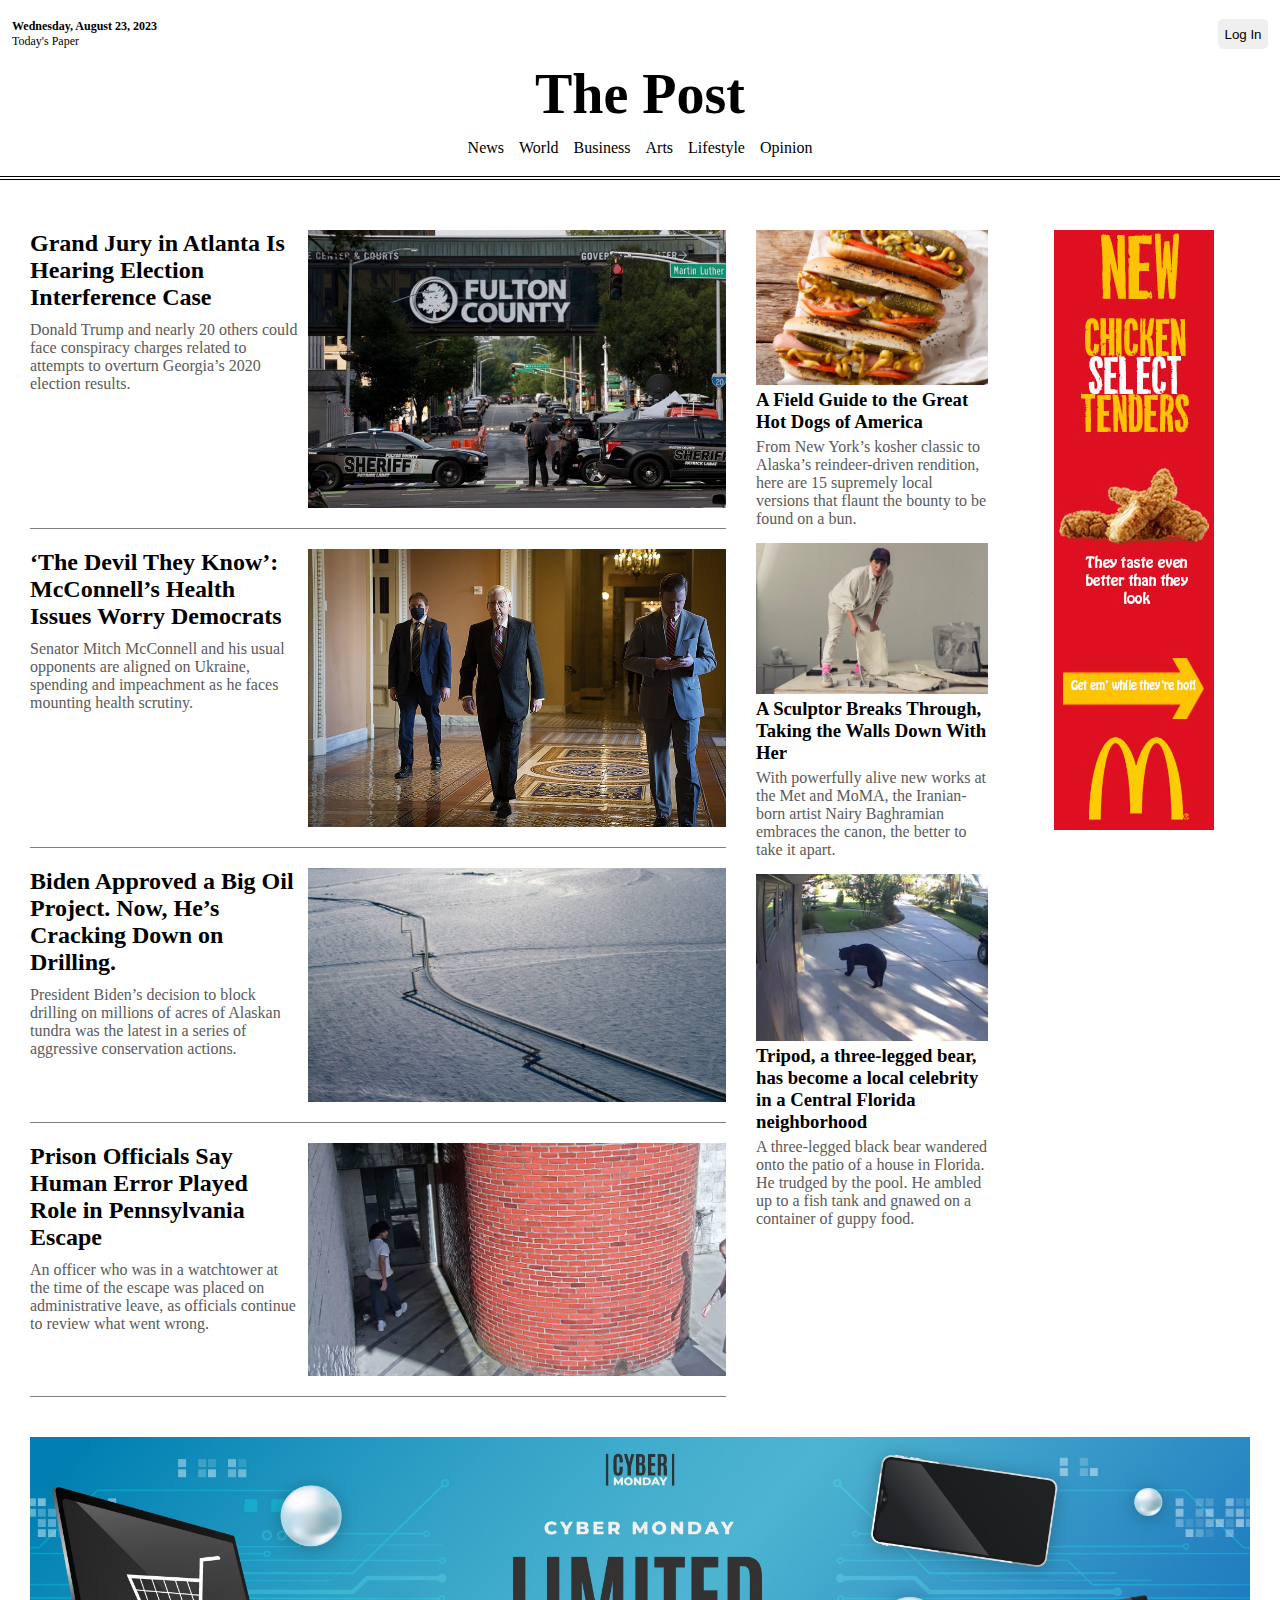
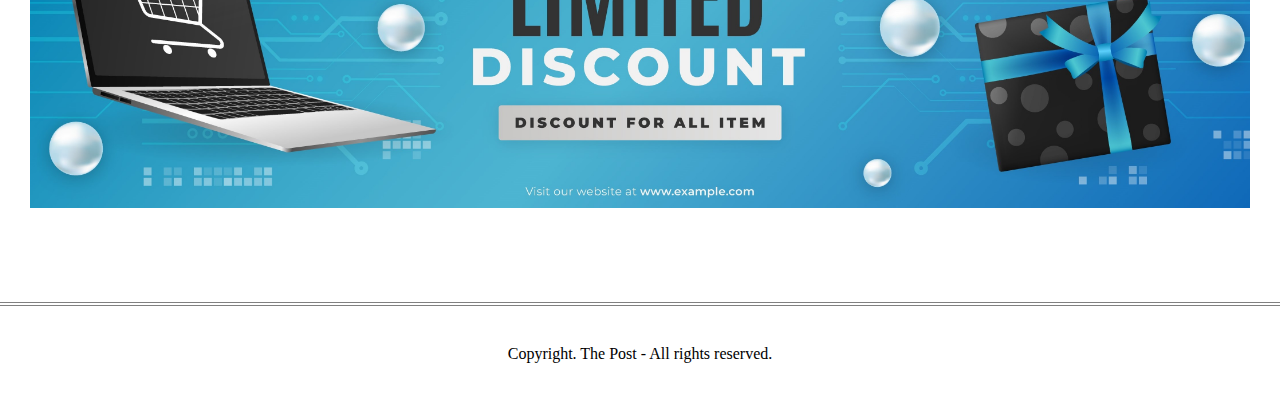
<file: index.html>
<!DOCTYPE html>
<html lang="es">
<head>
    <meta charset="UTF-8">
    <meta name="viewport" content="width=device-width, initial-scale=1.0">
    <title>The Post - news</title>
    <link rel="shortcut icon" href="img/favicon.ico" type="image/x-icon">
    <link rel="stylesheet" href="css/styles.css">
    
</head>
<body>
    <header>
        
        <div>
            <p> <span> Wednesday, August 23, 2023</span> <br>
                Today's Paper
            </p>
            <button class="login"> <a href="pages/formLogin.html">Log In</a> </button>
        </div>
        <h1><a href="#">The Post</a></h1>

        <nav>
            <ul>
                <li><a href="#">News</a></li>
                <li><a href="pages/world.html">World</a></li>
                <li><a href="pages/business.html">Business</a></li>
                <li><a href="pages/arts.html">Arts</a></li>
                <li><a href="pages/lifestyle.html">Lifestyle</a></li>
                <li><a href="pages/opinion.html">Opinion</a></li>
            </ul>
        </nav>
    </header>

    <main class="grid-container">

        <section class="sectionA">
            <article>
                <div>
                    <h2>Grand Jury in Atlanta Is Hearing Election Interference Case</h2>
                    <p>Donald Trump and nearly 20 others could face conspiracy charges related to attempts to overturn Georgia’s 2020 election results.</p>
                </div>
                <img class="imageA" src="img/image.jpg" alt="">
            </article>

            <article>
                <div>
                    <h2>‘The Devil They Know’: McConnell’s Health Issues Worry Democrats</h2>
                    <p>Senator Mitch McConnell and his usual opponents are aligned on Ukraine, spending and impeachment as he faces mounting health scrutiny.</p>
                </div>
                <img class="imageA" src="img/mcconnell.jpg" alt="">
            </article>

            <article>
                <div>
                    <h2>Biden Approved a Big Oil Project. Now, He’s Cracking Down on Drilling.</h2>
                    <p>President Biden’s decision to block drilling on millions of acres of Alaskan tundra was the latest in a series of aggressive conservation actions.</p>
                </div>
                <img class="imageA" src="img/biden.jpg" alt="">
            </article>

            <article>
                <div>
                    <h2>Prison Officials Say Human Error Played Role in Pennsylvania Escape</h2>
                    <p>An officer who was in a watchtower at the time of the escape was placed on administrative leave, as officials continue to review what went wrong.</p>
                </div>
                <img class="imageA" src="img/escape.jpg" alt="">
            </article>
        </section>

        <section class="sectionB">
            <article>
                <img class="imageB" src="img/american-hot-dog.jpg" alt="">
                <h3>A Field Guide to the Great Hot Dogs of America</h3>
                <p>From New York’s kosher classic to Alaska’s reindeer-driven rendition, here are 15 supremely local versions that flaunt the bounty to be found on a bun.</p>
            </article>

            <article>
                <img class="imageB" src="img/sculpture.jpg" alt="">
                <h3>A Sculptor Breaks Through, Taking the Walls Down With Her</h3>
                <p>With powerfully alive new works at the Met and MoMA, the Iranian-born artist Nairy Baghramian embraces the canon, the better to take it apart.</p>
            </article>

            <article>
                <img class="imageB" src="img/bear.jpg" alt="">
                <h3>Tripod, a three-legged bear, has become a local celebrity in a Central Florida neighborhood</h3>
                <p>A three-legged black bear wandered onto the patio of a house in Florida. He trudged by the pool. He ambled up to a fish tank and gnawed on a container of guppy food.</p>
            </article>
        </section>

        <aside class="adA">
            <img src="img/mcdonals.jpg" alt="">
        </aside>

         <aside class="adB">
            <img src="img/tech.jpg" alt="">
        </aside>

    </main>

    <footer>
        <p>Copyright. The Post - All rights reserved.</p>
    </footer>
</body>
</html>
</file>
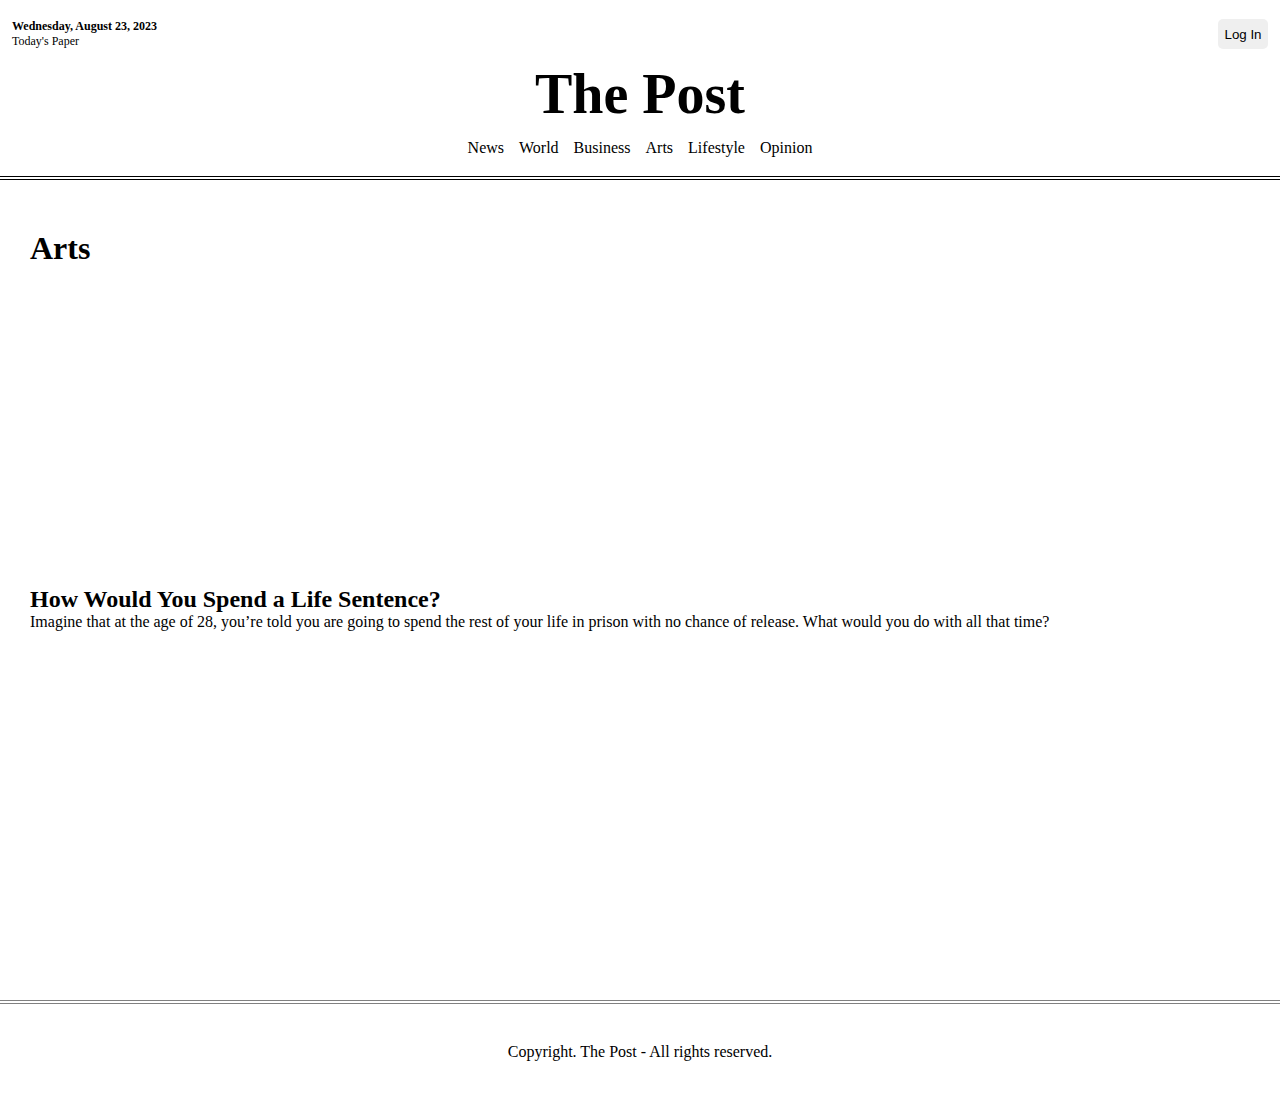
<file: pages/arts.html>
<!DOCTYPE html>
<html lang="en">
<head>
    <meta charset="UTF-8">
    <meta name="viewport" content="width=device-width, initial-scale=1.0">
    <title>The Post News</title>
    <link rel="shortcut icon" href="../img/favicon.ico" type="image/x-icon">
    <link rel="stylesheet" href="../css/styles.css">
</head>
<body>
    <header>
        
        <div>
            <p> <span> Wednesday, August 23, 2023</span> <br>
                Today's Paper
            </p>
            <button class="login"> <a href="../pages/formLogin.html">Log In</a> </button>
        </div>
        <h1><a href="../index.html">The Post</a></h1>

        <nav>
            <ul>
                <li><a href="../index.html">News</a></li>
                <li><a href="world.html">World</a></li>
                <li><a href="business.html">Business</a></li>
                <li><a href="arts.html">Arts</a></li>
                <li><a href="lifestyle.html">Lifestyle</a></li>
                <li><a href="opinion.html">Opinion</a></li>
            </ul>
        </nav>
    </header>

    <main class="world">
        <h1>Arts</h1>
        <section>
            <article class="article--world">
                <iframe width="560" height="315" src="https://www.youtube.com/embed/chpgT_VTEjE" title="YouTube video player" frameborder="0" allow="accelerometer; autoplay; clipboard-write; encrypted-media; gyroscope; picture-in-picture; web-share" allowfullscreen></iframe>
                <h2>How Would You Spend a Life Sentence?</h2>
                <p>Imagine that at the age of 28, you’re told you are going to spend the rest of your life in prison with no chance of release. What would you do with all that time?</p>
            </article>
        </section>
    </main>

    <footer>
        <p>Copyright. The Post - All rights reserved.</p>
    </footer>
</body>
</html>
</file>
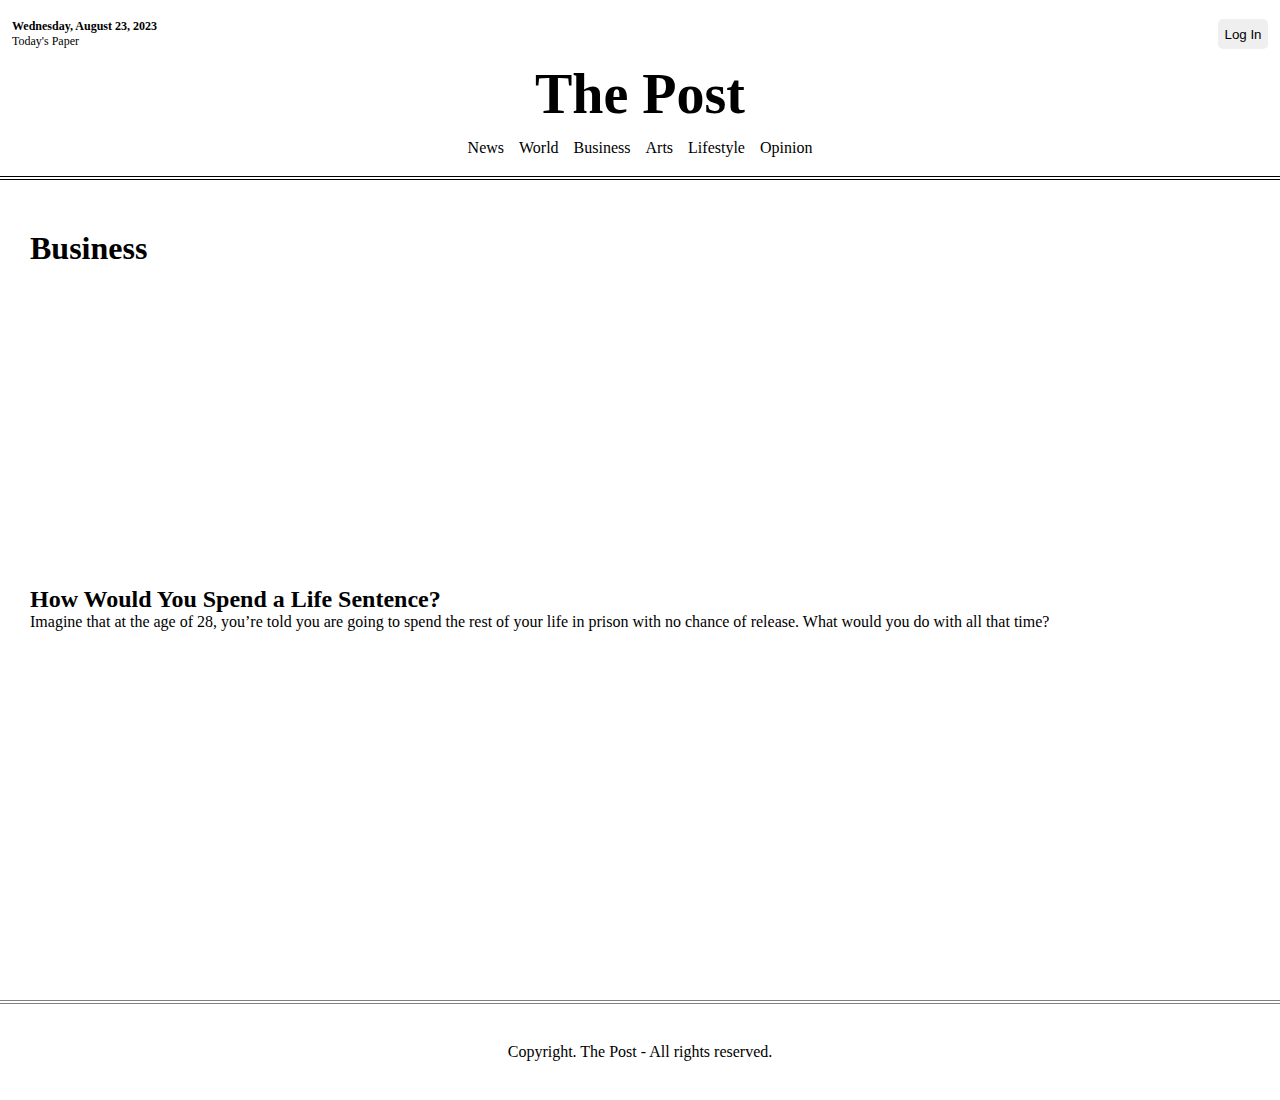
<file: pages/business.html>
<!DOCTYPE html>
<html lang="en">
<head>
    <meta charset="UTF-8">
    <meta name="viewport" content="width=device-width, initial-scale=1.0">
    <title>The Post News</title>
    <link rel="shortcut icon" href="../img/favicon.ico" type="image/x-icon">
    <link rel="stylesheet" href="../css/styles.css">
</head>
<body>
    <header>
        
        <div>
            <p> <span> Wednesday, August 23, 2023</span> <br>
                Today's Paper
            </p>
            <button class="login"> <a href="../pages/formLogin.html">Log In</a> </button>
        </div>
        <h1><a href="../index.html">The Post</a></h1>

        <nav>
            <ul>
                <li><a href="../index.html">News</a></li>
                <li><a href="world.html">World</a></li>
                <li><a href="business.html">Business</a></li>
                <li><a href="arts.html">Arts</a></li>
                <li><a href="lifestyle.html">Lifestyle</a></li>
                <li><a href="opinion.html">Opinion</a></li>
            </ul>
        </nav>
    </header>

    <main class="world">
        <h1>Business</h1>
        <section>
            <article class="article--world">
                <iframe width="560" height="315" src="https://www.youtube.com/embed/chpgT_VTEjE" title="YouTube video player" frameborder="0" allow="accelerometer; autoplay; clipboard-write; encrypted-media; gyroscope; picture-in-picture; web-share" allowfullscreen></iframe>
                <h2>How Would You Spend a Life Sentence?</h2>
                <p>Imagine that at the age of 28, you’re told you are going to spend the rest of your life in prison with no chance of release. What would you do with all that time?</p>
            </article>
        </section>
    </main>

    <footer>
        <p>Copyright. The Post - All rights reserved.</p>
    </footer>
</body>
</html>
</file>
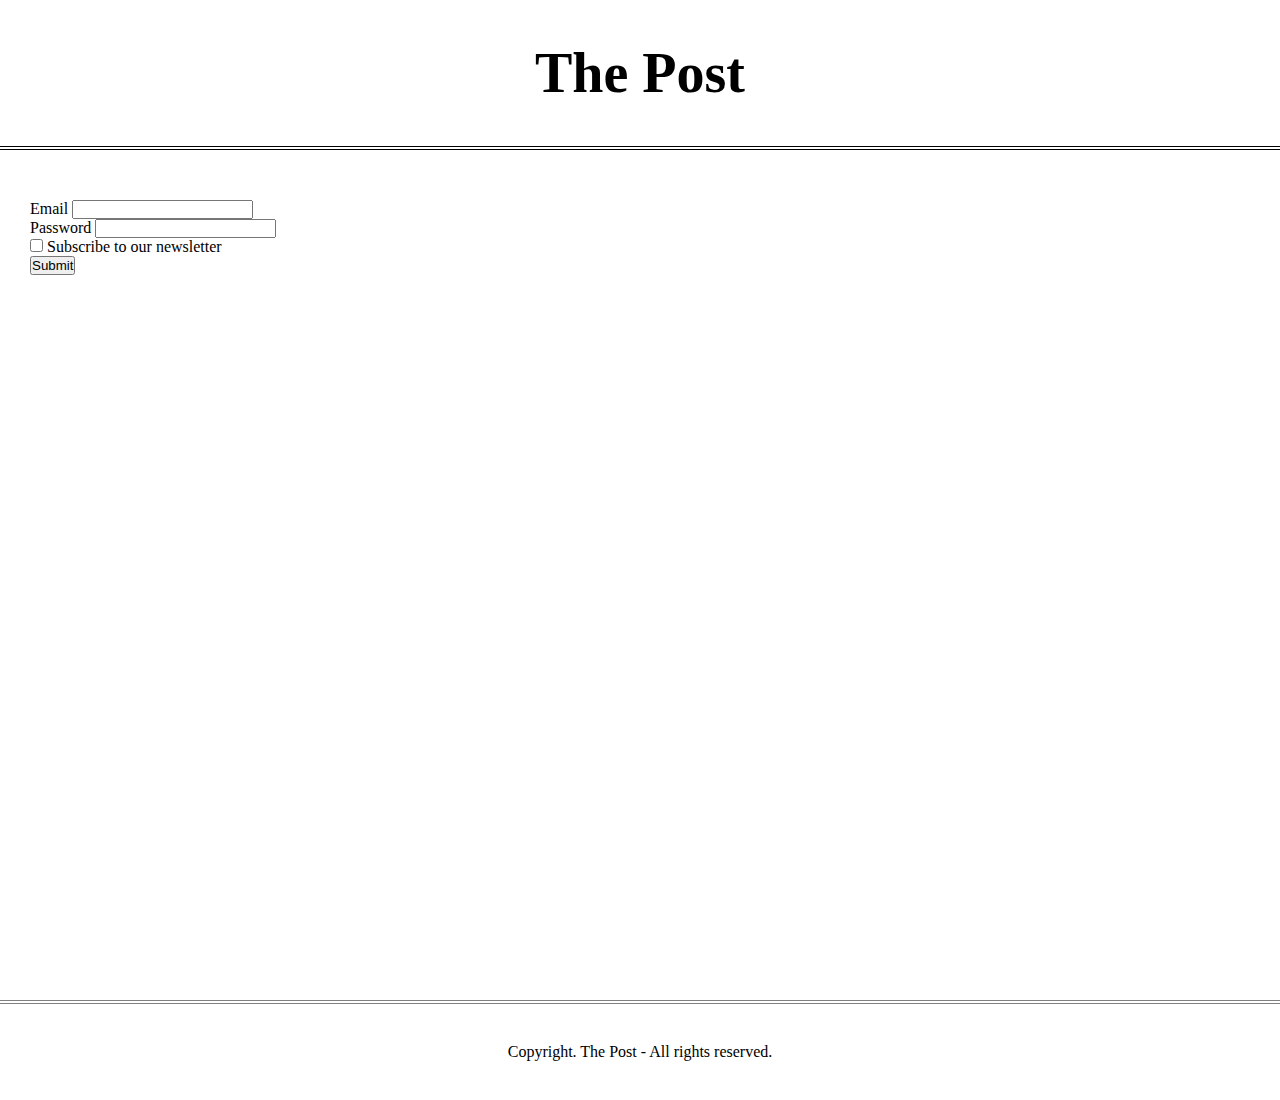
<file: pages/formLogin.html>
<!DOCTYPE html>
<html lang="en">
<head>
    <meta charset="UTF-8">
    <meta name="viewport" content="width=device-width, initial-scale=1.0">
    <title>Log In</title>
    <link rel="shortcut icon" href="../img/favicon.ico" type="image/x-icon">
    <link href="https://cdn.jsdelivr.net/npm/bootstrap@5.3.1/dist/css/bootstrap.min.css" rel="stylesheet" integrity="sha384-4bw+/aepP/YC94hEpVNVgiZdgIC5+VKNBQNGCHeKRQN+PtmoHDEXuppvnDJzQIu9" crossorigin="anonymous">
    <link rel="stylesheet" href="../css/styles.css">
</head>
<body style="font-family: 'Times New Roman', Times, serif;">
    <header style="height: 150px;">
        <h1 style="font-weight: 700;"><a href="../index.html">The Post</a></h1>
    </header>
    <main style="min-height: calc(100vh - 150px)">
        <form>
            <div class="mb-3">
              <label for="exampleInputEmail1" class="form-label">Email</label>
              <input type="email" class="form-control" id="exampleInputEmail1" aria-describedby="emailHelp">
            </div>
            <div class="mb-3">
              <label for="exampleInputPassword1" class="form-label">Password</label>
              <input type="password" class="form-control" id="exampleInputPassword1">
            </div>
            <div class="mb-3 form-check">
              <input type="checkbox" class="form-check-input" id="exampleCheck1">
              <label class="form-check-label" for="exampleCheck1">Subscribe to our newsletter</label>
            </div>
            <button type="submit" class="btn btn-primary">Submit</button>
        </form>
    </main>

    <footer>
        <p>Copyright. The Post - All rights reserved.</p>
    </footer>

    <script src="https://cdn.jsdelivr.net/npm/bootstrap@5.3.1/dist/js/bootstrap.bundle.min.js" integrity="sha384-HwwvtgBNo3bZJJLYd8oVXjrBZt8cqVSpeBNS5n7C8IVInixGAoxmnlMuBnhbgrkm" crossorigin="anonymous"></script>
</body>
</html>
</file>
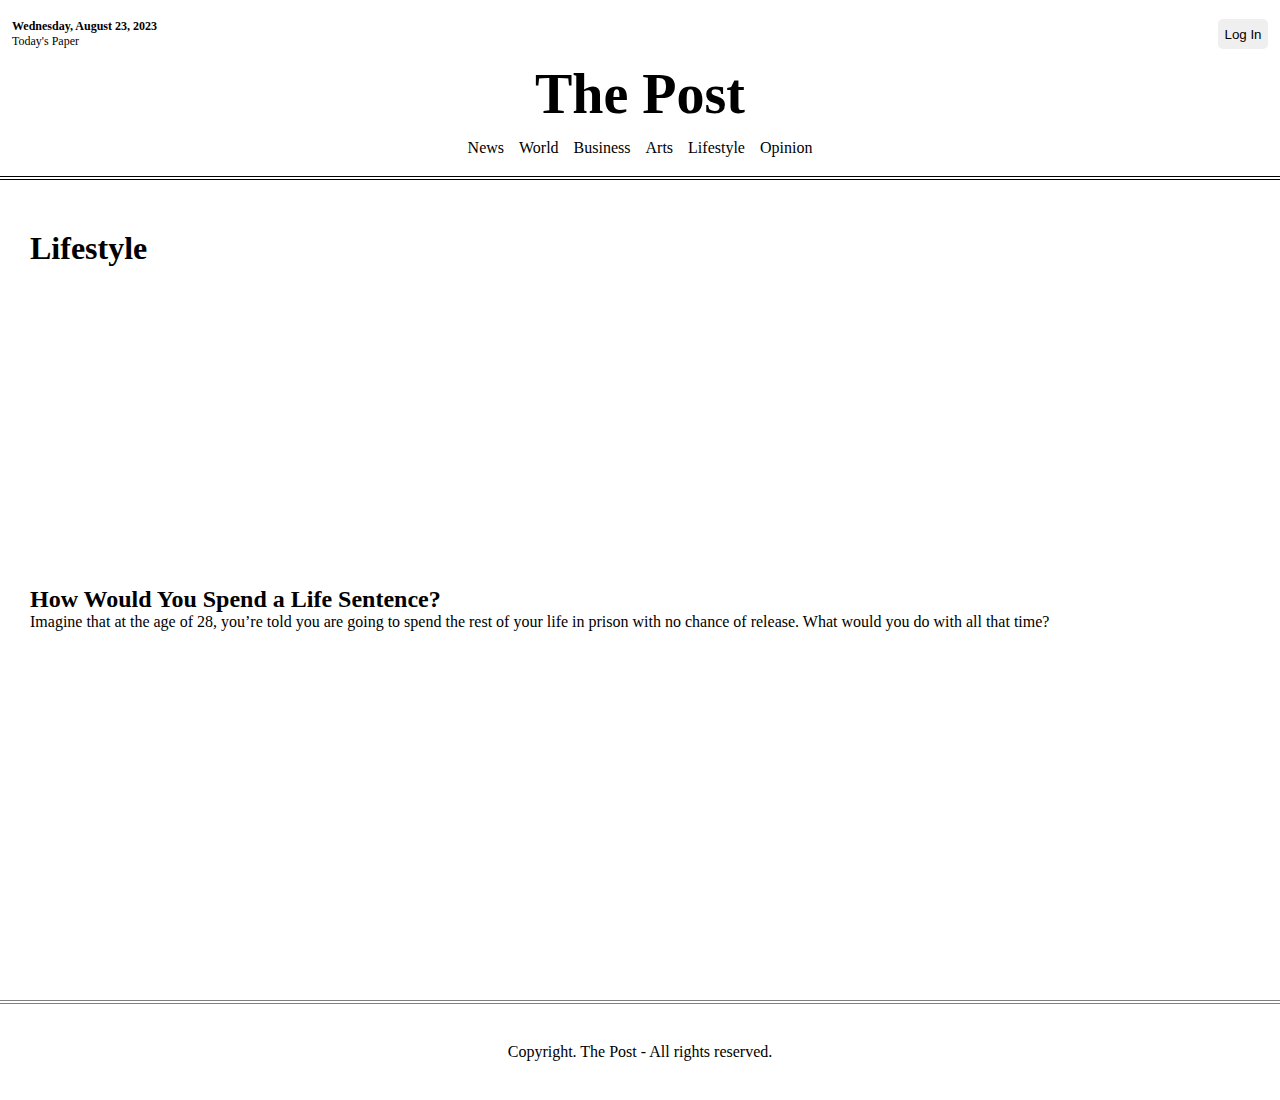
<file: pages/lifestyle.html>
<!DOCTYPE html>
<html lang="en">
<head>
    <meta charset="UTF-8">
    <meta name="viewport" content="width=device-width, initial-scale=1.0">
    <title>The Post News</title>
    <link rel="shortcut icon" href="../img/favicon.ico" type="image/x-icon">
    <link rel="stylesheet" href="../css/styles.css">
</head>
<body>
    <header>
        
        <div>
            <p> <span> Wednesday, August 23, 2023</span> <br>
                Today's Paper
            </p>
            <button class="login"> <a href="../pages/formLogin.html">Log In</a> </button>
        </div>
        <h1><a href="../index.html">The Post</a></h1>

        <nav>
            <ul>
                <li><a href="../index.html">News</a></li>
                <li><a href="world.html">World</a></li>
                <li><a href="business.html">Business</a></li>
                <li><a href="arts.html">Arts</a></li>
                <li><a href="lifestyle.html">Lifestyle</a></li>
                <li><a href="opinion.html">Opinion</a></li>
            </ul>
        </nav>
    </header>

    <main class="world">
        <h1>Lifestyle</h1>
        <section>
            <article class="article--world">
                <iframe width="560" height="315" src="https://www.youtube.com/embed/chpgT_VTEjE" title="YouTube video player" frameborder="0" allow="accelerometer; autoplay; clipboard-write; encrypted-media; gyroscope; picture-in-picture; web-share" allowfullscreen></iframe>
                <h2>How Would You Spend a Life Sentence?</h2>
                <p>Imagine that at the age of 28, you’re told you are going to spend the rest of your life in prison with no chance of release. What would you do with all that time?</p>
            </article>
        </section>
    </main>

    <footer>
        <p>Copyright. The Post - All rights reserved.</p>
    </footer>
</body>
</html>
</file>
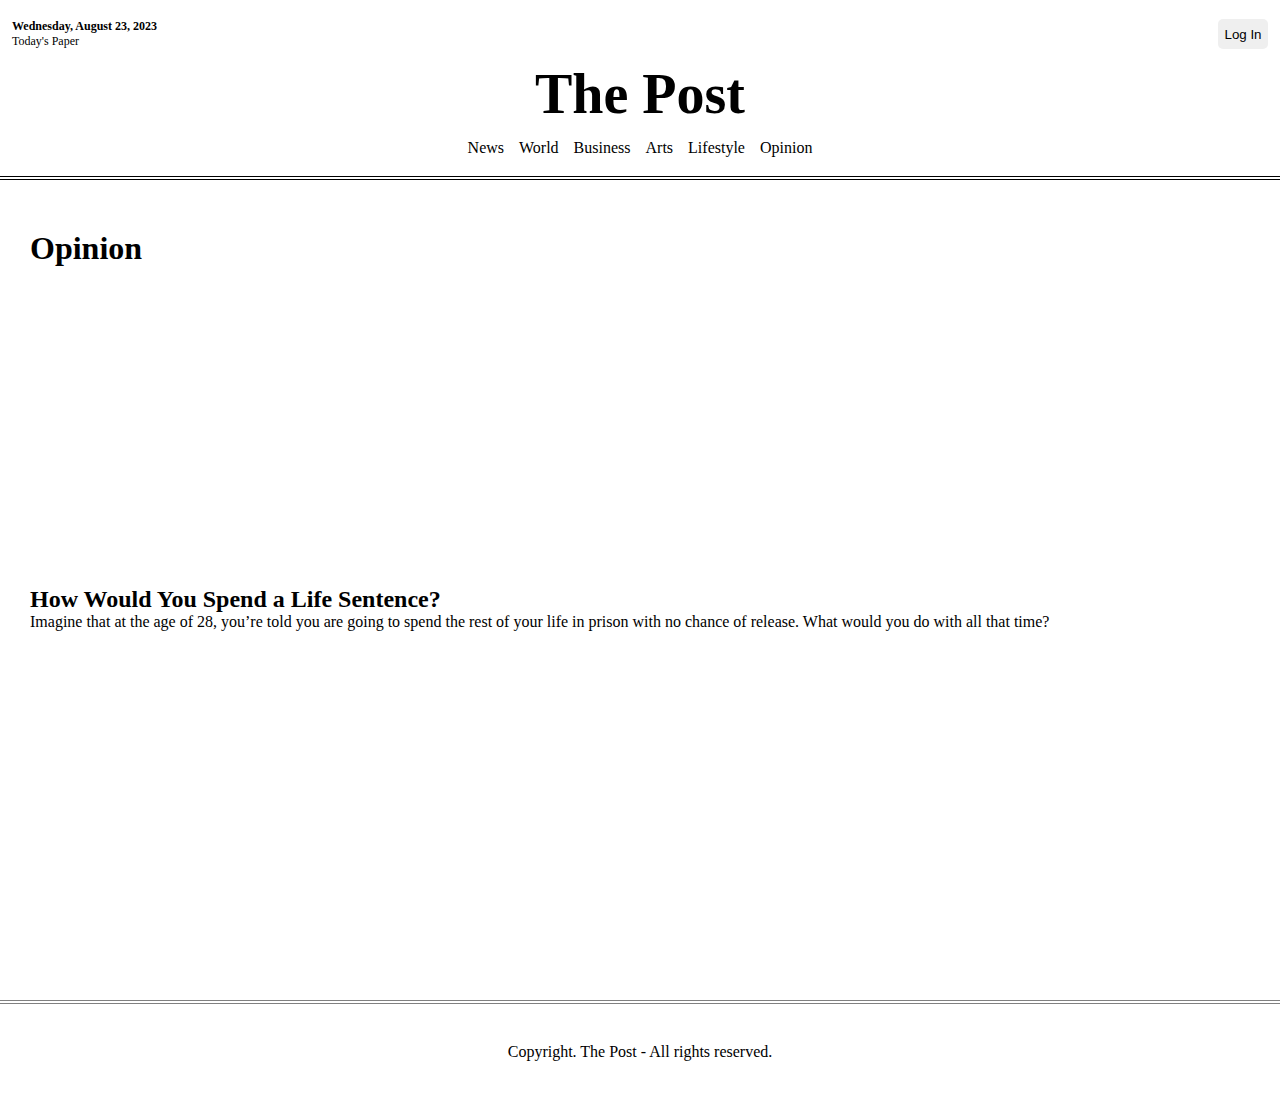
<file: pages/opinion.html>
<!DOCTYPE html>
<html lang="en">
<head>
    <meta charset="UTF-8">
    <meta name="viewport" content="width=device-width, initial-scale=1.0">
    <title>The Post News</title>
    <link rel="shortcut icon" href="../img/favicon.ico" type="image/x-icon">
    <link rel="stylesheet" href="../css/styles.css">
</head>
<body>
    <header>
        
        <div>
            <p> <span> Wednesday, August 23, 2023</span> <br>
                Today's Paper
            </p>
            <button class="login"> <a href="../pages/formLogin.html">Log In</a> </button>
        </div>
        <h1><a href="../index.html">The Post</a></h1>

        <nav>
            <ul>
                <li><a href="../index.html">News</a></li>
                <li><a href="world.html">World</a></li>
                <li><a href="business.html">Business</a></li>
                <li><a href="arts.html">Arts</a></li>
                <li><a href="lifestyle.html">Lifestyle</a></li>
                <li><a href="opinion.html">Opinion</a></li>
            </ul>
        </nav>
    </header>

    <main class="opinion">
        <h1>Opinion</h1>
        <section>
            <article class="article-opinion">
                <iframe width="560" height="315" src="https://www.youtube.com/embed/chpgT_VTEjE" title="YouTube video player" frameborder="0" allow="accelerometer; autoplay; clipboard-write; encrypted-media; gyroscope; picture-in-picture; web-share" allowfullscreen></iframe>
                <h2>How Would You Spend a Life Sentence?</h2>
                <p>Imagine that at the age of 28, you’re told you are going to spend the rest of your life in prison with no chance of release. What would you do with all that time?</p>
            </article>
        </section>
    </main>

    <footer>
        <p>Copyright. The Post - All rights reserved.</p>
    </footer>
</body>
</html>
</file>
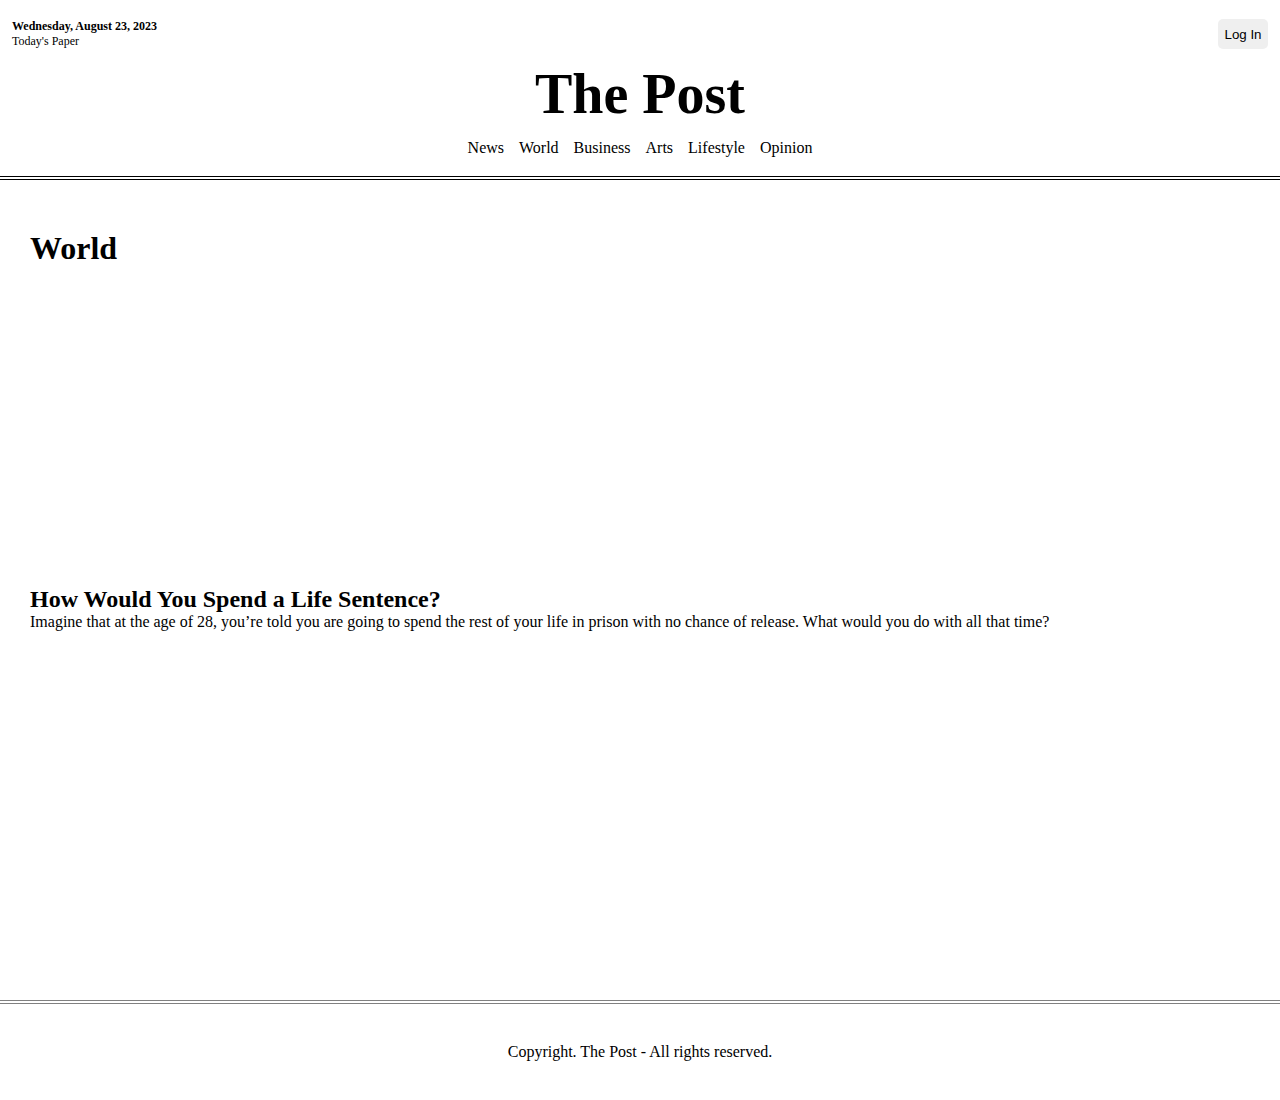
<file: pages/world.html>
<!DOCTYPE html>
<html lang="en">
<head>
    <meta charset="UTF-8">
    <meta name="viewport" content="width=device-width, initial-scale=1.0">
    <title>The Post News</title>
    <link rel="shortcut icon" href="../img/favicon.ico" type="image/x-icon">
    <link rel="stylesheet" href="../css/styles.css">
</head>
<body>
    <header>
        
        <div>
            <p> <span> Wednesday, August 23, 2023</span> <br>
                Today's Paper
            </p>
            <button class="login"> <a href="../pages/formLogin.html">Log In</a> </button>
        </div>
        <h1><a href="../index.html">The Post</a></h1>

        <nav>
            <ul>
                <li><a href="../index.html">News</a></li>
                <li><a href="world.html">World</a></li>
                <li><a href="business.html">Business</a></li>
                <li><a href="arts.html">Arts</a></li>
                <li><a href="lifestyle.html">Lifestyle</a></li>
                <li><a href="opinion.html">Opinion</a></li>
            </ul>
        </nav>
    </header>

    <main class="world">
        <h1>World</h1>
        <section>
            <article class="article--world">
                <iframe width="560" height="315" src="https://www.youtube.com/embed/chpgT_VTEjE" title="YouTube video player" frameborder="0" allow="accelerometer; autoplay; clipboard-write; encrypted-media; gyroscope; picture-in-picture; web-share" allowfullscreen></iframe>
                <h2>How Would You Spend a Life Sentence?</h2>
                <p>Imagine that at the age of 28, you’re told you are going to spend the rest of your life in prison with no chance of release. What would you do with all that time?</p>
            </article>
        </section>
    </main>

    <footer>
        <p>Copyright. The Post - All rights reserved.</p>
    </footer>
</body>
</html>
</file>
<file: css/styles.css>
* {
    box-sizing: border-box;
    margin: 0;
    padding: 0;
}

/* HEADER */
header {
    height: 180px;
    border-bottom: 4px double black;
    display: flex;
    flex-direction: column;
    justify-content: center;
    /*align-items: center;*/
    gap: 13px;
    grid-area: header;
}

header div {
    padding: 0 12px 0 12px;
    display: flex;
    justify-content: space-between;
    align-items: center;
}

header div p {
    font-size: 12px;
}

header div p span {
    font-weight: 700;
}

header div button {
    border: none;
    border-radius: 5px;
    height: 30px;
    width: 50px;
}

header h1 {
    font-size: 3.5rem;
    display: flex;
    justify-content: center;
}

header nav ul {
    list-style: none;
    display: flex;
    justify-content: center;
    gap: 15px;
}

a {
    color: black;
    text-decoration: none;
}

/* MAIN */
main {
    min-height: calc(100vh - 180px);
    margin: 50px 15px 50px 15px;

    display: grid;
    grid-template-areas: 
    "header header header"
    "sectionA sectionA sectionA"
    "adB adB adB"
    "sectionB sectionB adA";
}

.sectionA {
    display: flex;
    flex-direction: column;
    gap: 20px;
    grid-area: sectionA;
}

.sectionA article {
    border-bottom: 1px solid grey;
    padding: 0 0 20px 0;
}

.sectionA article div p {
    color: #5A5A5A;
    padding: 10px 0 10px 0;
}

.sectionB {
    display: flex;
    flex-direction: column;
    grid-area: sectionB;
    gap: 15px;
}

.sectionB article p {
    color: #5A5A5A;
    padding-top: 5px;
}

.imageA, .imageB {
    width: 100%;
}

.adA {
    text-align: center;
    grid-area: adA;
}

.adB {
    margin: 40px 0 40px 0;
    grid-area: adB;
}

.adB img{
    width: 100%;
}

/*PAGE - OPINION*/
.opinion, .world {
    display: flex;
    flex-direction: column;
}

/*FOOTER*/
footer {
    border-top: 4px double grey;
    height: 100px;
    display: flex;
    justify-content: center;
    align-items: center;
    grid-area: footer;
}


/*TABLET VERSION*/
@media ( min-width: 768px ) {
    main {
        margin: 50px 30px 50px 30px;
    }

    .sectionA article {
        display: flex;
        gap: 10px;
    }
    
    .sectionA article div p{
        padding: 10px 0 0 0;
    }

    .imageA {
        width: 60%;
    }

}

/*DESKTOP VERSION*/
@media ( min-width: 1024px ){
    main {
        grid-template-columns: 3fr 1fr 1fr;
        grid-template-areas: 
        "header header header"
        "sectionA sectionB adA"
        "adB adB adB"
        "footer footer footer";
        column-gap: 30px;
    }

}
</file>
